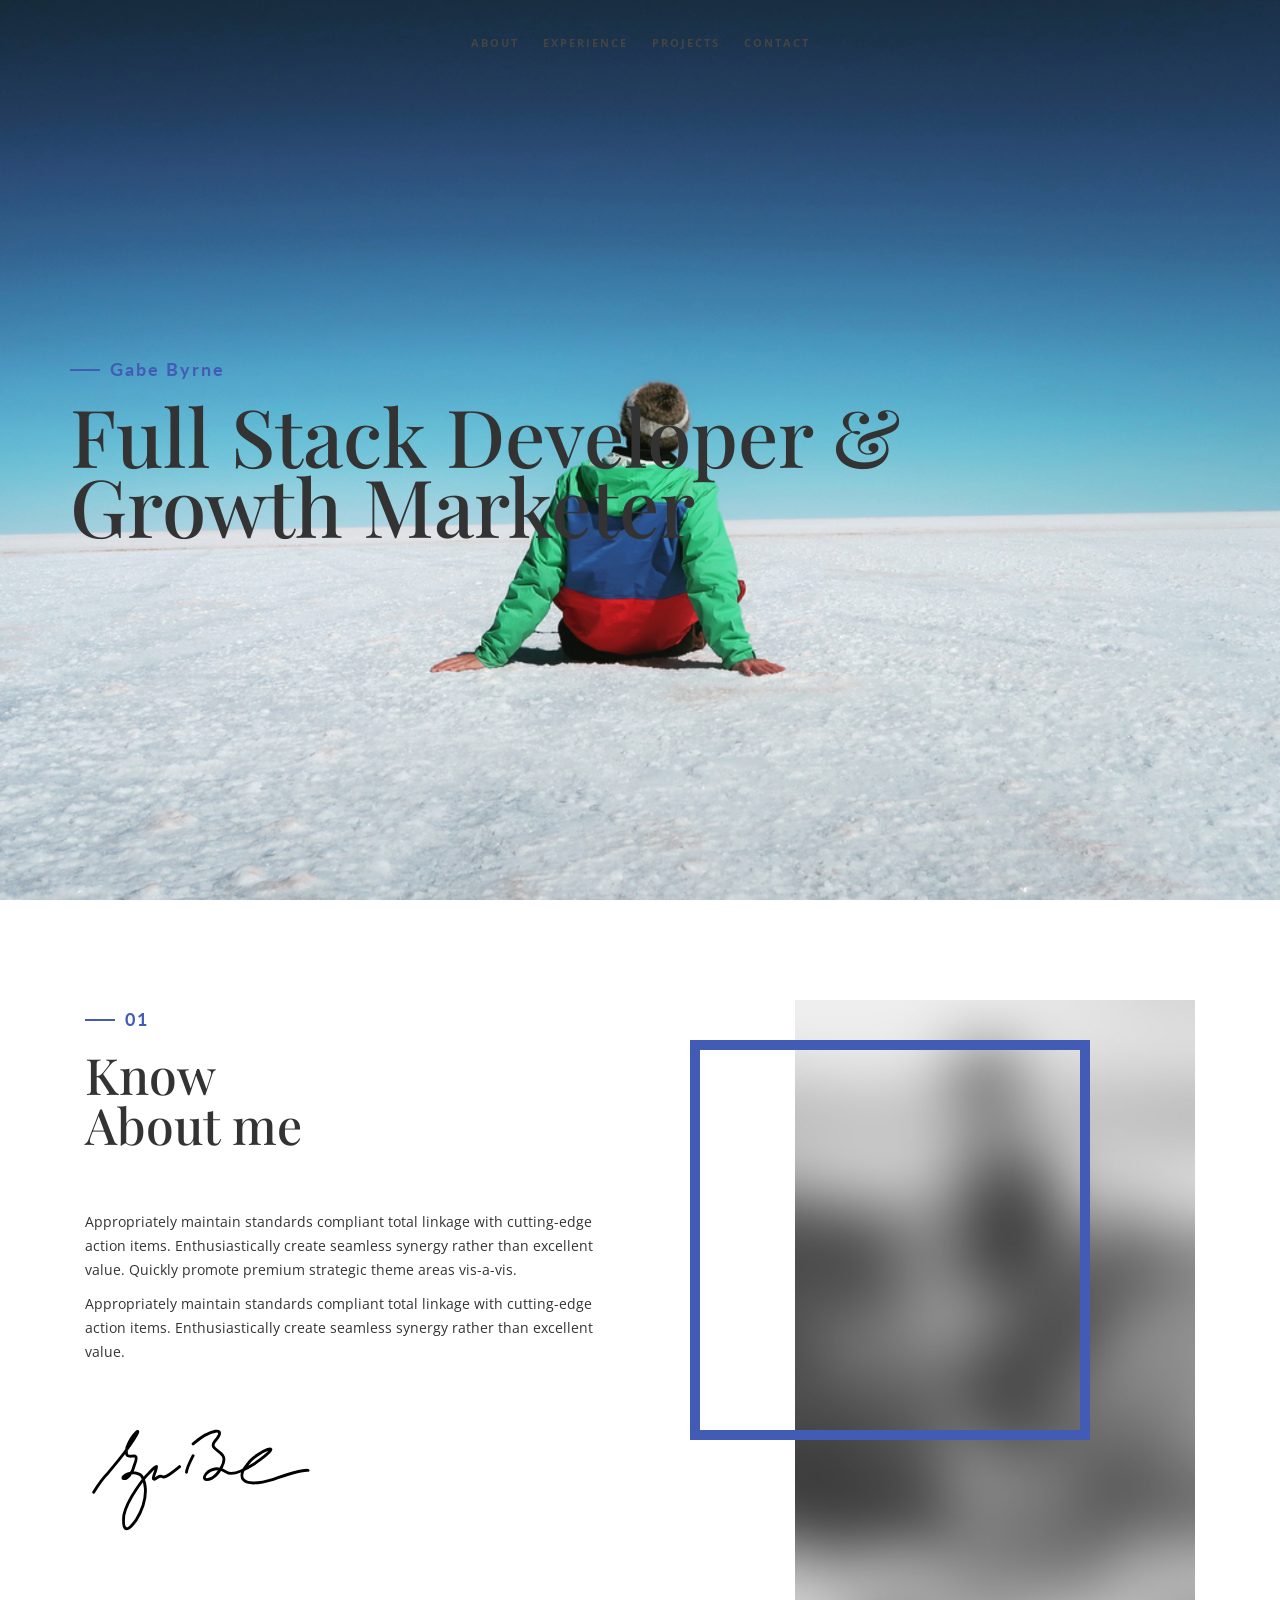
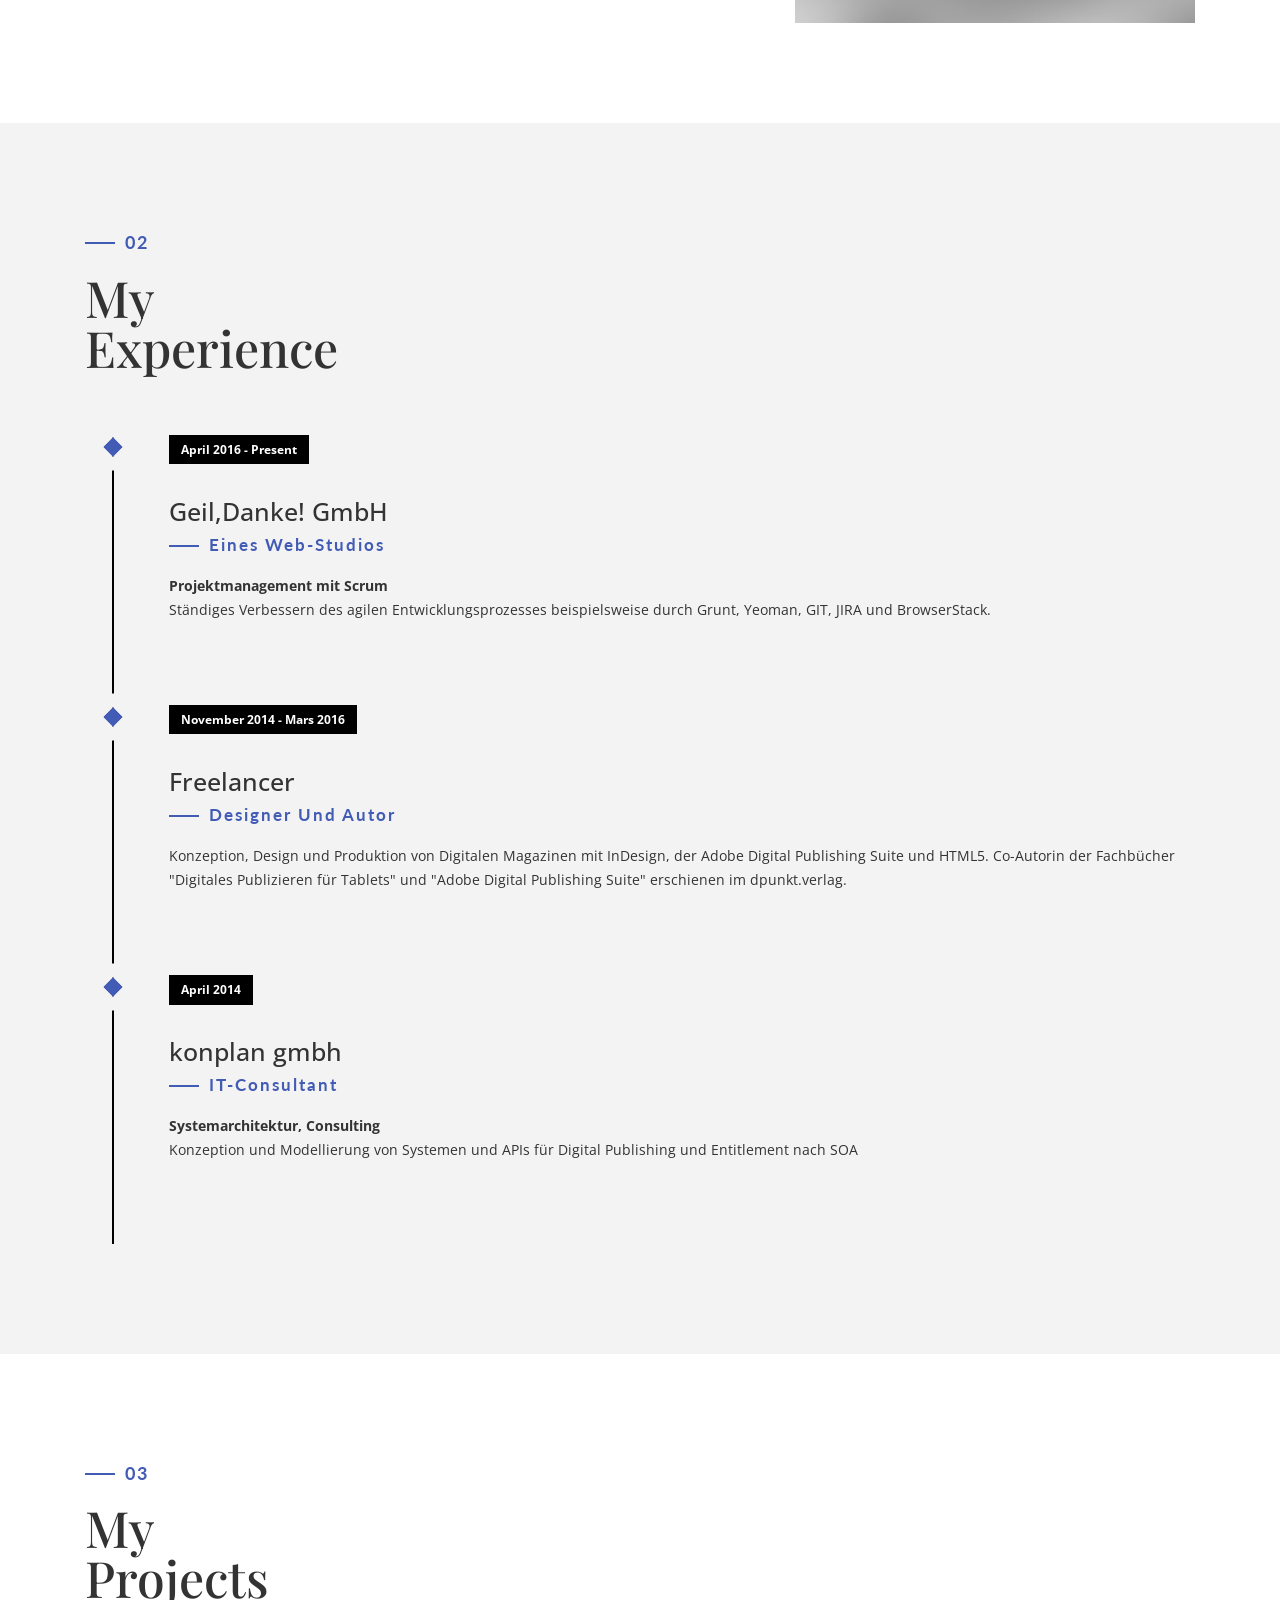
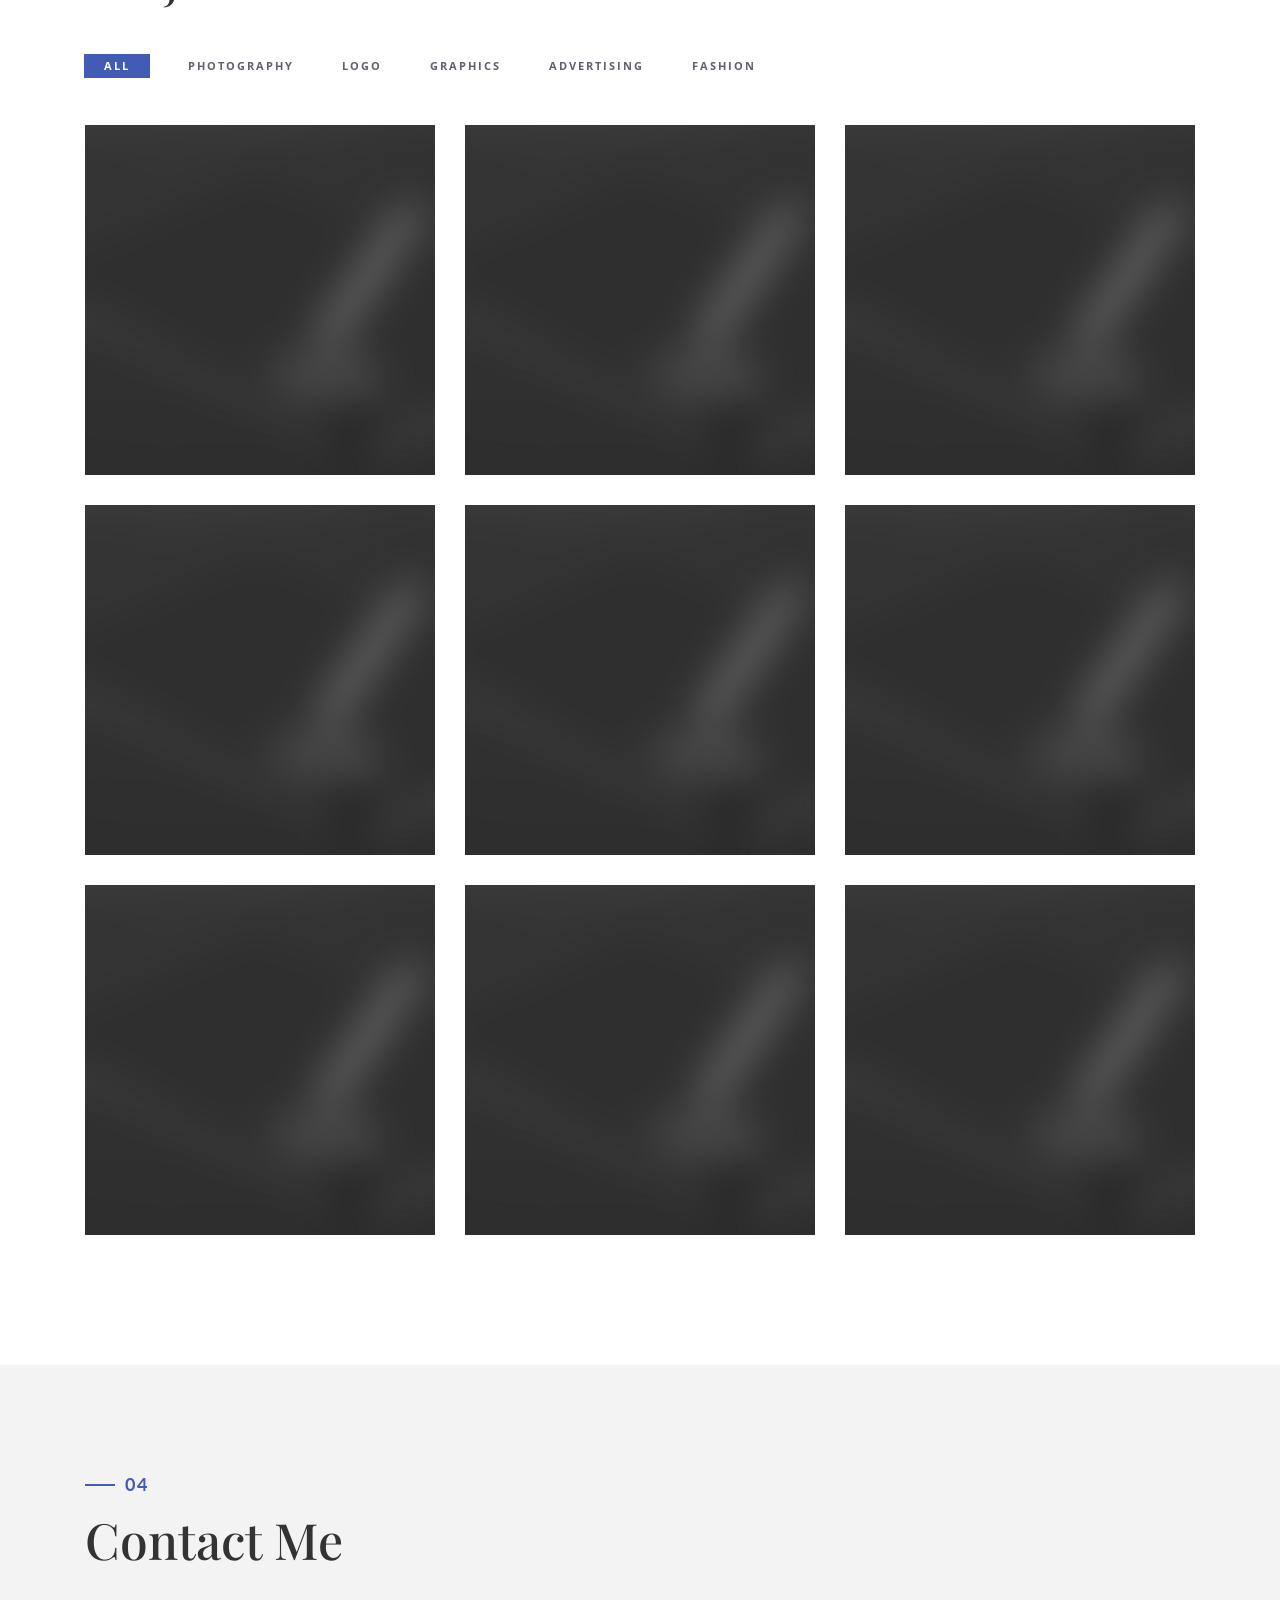
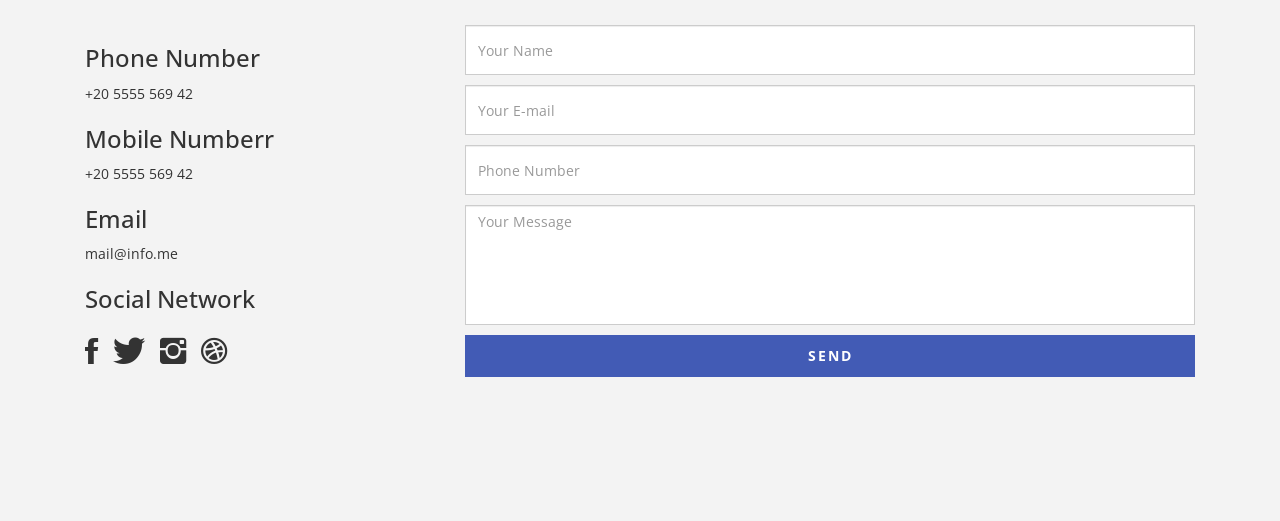
<file: resume-download/index.html>
<!DOCTYPE html>
<html lang="en">

<head>
    <meta charset="utf-8">
    <meta http-equiv="X-UA-Compatible" content="IE=edge">
    <meta name="viewport" content="width=device-width, initial-scale=1">
    <title>Resume</title>
    <link rel="icon" href="img/favicon.ico" type="image/x-icon">
    <!-- Bootstrap -->
    <link href="css/bootstrap.min.css" rel="stylesheet">
    <link href="ionicons/css/ionicons.min.css" rel="stylesheet">
    <link href="css/animate.min.css" rel="stylesheet">
    <link href="css/aos.css" rel="stylesheet">
    <!-- main style -->
    <link href="css/style.css" rel="stylesheet">
    <!-- HTML5 shim and Respond.js for IE8 support of HTML5 elements and media queries -->
    <!-- WARNING: Respond.js doesn't work if you view the page via file:// -->
    <!--[if lt IE 9]>
      <script src="https://oss.maxcdn.com/html5shiv/3.7.3/html5shiv.min.js"></script>
      <script src="https://oss.maxcdn.com/respond/1.4.2/respond.min.js"></script>
    <![endif]-->
</head>

<body>

    <!-- Preloader -->
    <div id="preloader">
        <div id="status">

            <div class="preloader" aria-busy="true" aria-label="Loading, please wait." role="progressbar">
            </div>

        </div>
    </div>
    <!-- ./Preloader -->
    
    <!-- header -->
    <header class="navbar-fixed-top">
        <nav>
            <ul>
                <li><a href="#about">About</a></li>
                <li><a href="#experience">experience</a></li>
                <li><a href="#projects">projects</a></li>
                <li><a href="#contact">contact</a></li>
            </ul>
        </nav>
    </header>
    <!-- ./header -->
    
    <!-- home -->
    <div class="section" id="home" data-stellar-background-ratio="0.5">
        <div class="container">
            <div class="disply-table">
                <div class="table-cell" data-aos="fade-up" data-aos-delay="0">
                    <h4>Gabe Byrne</h4>
                    <h1>Full Stack Developer &<br /> Growth Marketer</h1> </div>
            </div>
        </div>
    </div>
    <!-- ./home -->
    
    <!-- about -->
    <div class="section" id="about">
        <div class="container">
            <div class="col-md-6" data-aos="fade-up">
                <h4>01</h4>
                <h1 class="size-50">Know <br /> About me</h1>
                <div class="h-50"></div>
                <p>Appropriately maintain standards compliant total linkage with cutting-edge action items. Enthusiastically create seamless synergy rather than excellent value. Quickly promote premium strategic theme areas vis-a-vis.</p>
                <p>Appropriately maintain standards compliant total linkage with cutting-edge action items. Enthusiastically create seamless synergy rather than excellent value.</p>
                <div class="h-50"></div> <img src="img/Signature.svg" width="230" alt="" />
                <div class="h-50"></div>
            </div>
            <div class="col-md-6 about-img-div">
                <div class="about-border" data-aos="fade-up" data-aos-delay=".5"></div>
                <img src="img/about-img.jpg" width="400" class="img-responsive" alt="" align="right" data-aos="fade-right" data-aos-delay="0" />
            </div>
        </div>
    </div>
    <!-- ./about -->
    
    <!-- experience  -->
    <div class="section" id="experience">
        <div class="container">
            <div class="col-md-12">
                <h4>02</h4>
                <h1 class="size-50">My <br /> Experience</h1>
                <div class="h-50"></div>
            </div>
            <div class="col-md-12">
                <ul class="timeline">
                    <li class="timeline-event" data-aos="fade-up">
                        <label class="timeline-event-icon"></label>
                        <div class="timeline-event-copy">
                            <p class="timeline-event-thumbnail">April 2016 - Present</p>
                            <h3>Geil,Danke! GmbH</h3>
                            <h4>eines Web-Studios</h4>
                            <p><strong>Projektmanagement mit Scrum</strong>
                                <br>Ständiges Verbessern des agilen Entwicklungsprozesses beispielsweise durch Grunt, Yeoman, GIT, JIRA und BrowserStack.</p>
                        </div>
                    </li>
                    <li class="timeline-event" data-aos="fade-up" data-aos-delay=".2">
                        <label class="timeline-event-icon"></label>
                        <div class="timeline-event-copy">
                            <p class="timeline-event-thumbnail">November 2014 - Mars 2016</p>
                            <h3>Freelancer</h3>
                            <h4>Designer und Autor</h4>
                            <p>Konzeption, Design und Produktion von Digitalen Magazinen mit InDesign, der Adobe Digital Publishing Suite und HTML5. Co-Autorin der Fachbücher "Digitales Publizieren für Tablets" und "Adobe Digital Publishing Suite" erschienen im dpunkt.verlag.</p>
                        </div>
                    </li>
                    <li class="timeline-event" data-aos="fade-up" data-aos-delay=".4">
                        <label class="timeline-event-icon"></label>
                        <div class="timeline-event-copy">
                            <p class="timeline-event-thumbnail">April 2014</p>
                            <h3>konplan gmbh</h3>
                            <h4>IT-Consultant</h4>
                            <p><strong>Systemarchitektur, Consulting</strong>
                                <br>Konzeption und Modellierung von Systemen und APIs für Digital Publishing und Entitlement nach SOA</p>
                        </div>
                    </li>
                </ul>
            </div>
        </div>
    </div>
    <!-- ./experience -->
    
    <!-- projects -->
    <div class="section" id="projects">
        <div class="container">
            <div class="col-md-12">
                <h4>03</h4>
                <h1 class="size-50">My <br /> Projects</h1> 
            </div>
            <!-- main container -->
            <div class="main-container portfolio-inner clearfix">
                <!-- portfolio div -->
                <div class="portfolio-div">
                    <div class="portfolio">
                        <!-- portfolio_filter -->
                        <div class="categories-grid wow fadeInLeft">
                            <nav class="categories">
                                <ul class="portfolio_filter">
                                    <li><a href="" class="active" data-filter="*">All</a></li>
                                    <li><a href="" data-filter=".photography">Photography</a></li>
                                    <li><a href="" data-filter=".logo">Logo</a></li>
                                    <li><a href="" data-filter=".graphics">Graphics</a></li>
                                    <li><a href="" data-filter=".ads">Advertising</a></li>
                                    <li><a href="" data-filter=".fashion">Fashion</a></li>
                                </ul>
                            </nav>
                        </div>
                        <!-- portfolio_filter -->
                        
                        <!-- portfolio_container -->
                        <div class="no-padding portfolio_container clearfix" data-aos="fade-up">
                            <!-- single work -->
                            <div class="col-md-4 col-sm-6  fashion logo">
                                <a id="demo01" href="#animatedModal" class="portfolio_item"> <img src="img/portfolio/01.jpg" alt="image" class="img-responsive" />
                                    <div class="portfolio_item_hover">
                                        <div class="portfolio-border clearfix">
                                            <div class="item_info"> <span>Mockups in seconds</span> <em>Fashion / Logo</em> </div>
                                        </div>
                                    </div>
                                </a>
                            </div>
                            <!-- end single work -->
                            
                            <!-- single work -->
                            <div class="col-md-4 col-sm-6 ads graphics">
                                <a id="demo02" href="#animatedModal" class="portfolio_item"> <img src="img/portfolio/03.jpg" alt="image" class="img-responsive" />
                                    <div class="portfolio_item_hover">
                                        <div class="portfolio-border clearfix">
                                            <div class="item_info"> <span>Floating mockups</span> <em>Ads / Graphics</em> </div>
                                        </div>
                                    </div>
                                </a>
                            </div>
                            <!-- end single work -->
                            
                            <!-- single work -->
                            <div class="col-md-4 col-sm-6 photography">
                                <a id="demo03" href="#animatedModal" class="portfolio_item"> <img src="img/portfolio/02.jpg" alt="image" class="img-responsive" />
                                    <div class="portfolio_item_hover">
                                        <div class="portfolio-border clearfix">
                                            <div class="item_info"> <span>Photorealistic smartwatch</span> <em>Photography</em> </div>
                                        </div>
                                    </div>
                                </a>
                            </div>
                            <!-- end single work -->
                            
                            <!-- single work -->
                            <div class="col-md-4 col-sm-6 fashion ads">
                                <a id="demo04" href="#animatedModal" class="portfolio_item"> <img src="img/portfolio/04.jpg" alt="image" class="img-responsive" />
                                    <div class="portfolio_item_hover">
                                        <div class="portfolio-border clearfix">
                                            <div class="item_info"> <span>Held by hands</span> <em>Fashion / Ads</em> </div>
                                        </div>
                                    </div>
                                </a>
                            </div>
                            <!-- end single work -->
                            
                            <!-- single work -->
                            <div class="col-md-4 col-sm-6 graphics ads">
                                <a id="demo05" href="#animatedModal" class="portfolio_item"> <img src="img/portfolio/05.jpg" alt="image" class="img-responsive" />
                                    <div class="portfolio_item_hover">
                                        <div class="portfolio-border clearfix">
                                            <div class="item_info"> <span>Mobile devices</span> <em>Graphics / Ads</em> </div>
                                        </div>
                                    </div>
                                </a>
                            </div>
                            <!-- end single work -->
                            
                            <!-- single work -->
                            <div class="col-md-4 col-sm-6 photography">
                                <a id="demo06" href="#animatedModal" class="portfolio_item"> <img src="img/portfolio/010.jpg" alt="image" class="img-responsive" />
                                    <div class="portfolio_item_hover">
                                        <div class="portfolio-border clearfix">
                                            <div class="item_info"> <span>Photorealistic smartwatch</span> <em>Photography</em> </div>
                                        </div>
                                    </div>
                                </a>
                            </div>
                            <!-- end single work -->
                            
                            <!-- single work -->
                            <div class="col-md-4 col-sm-6 graphics ads">
                                <a id="demo07" href="#animatedModal" class="portfolio_item"> <img src="img/portfolio/06.jpg" alt="image" class="img-responsive" />
                                    <div class="portfolio_item_hover">
                                        <div class="portfolio-border clearfix">
                                            <div class="item_info"> <span>Mobile devices</span> <em>Graphics / Ads</em> </div>
                                        </div>
                                    </div>
                                </a>
                            </div>
                            <!-- end single work -->
                            
                            <!-- single work -->
                            <div class="col-md-4 col-sm-6 graphics ads">
                                <a id="demo08" href="#animatedModal" class="portfolio_item"> <img src="img/portfolio/07.jpg" alt="image" class="img-responsive" />
                                    <div class="portfolio_item_hover">
                                        <div class="portfolio-border clearfix">
                                            <div class="item_info"> <span>Mobile devices</span> <em>Graphics / Ads</em> </div>
                                        </div>
                                    </div>
                                </a>
                            </div>
                            <!-- end single work -->
                            
                            <!-- single work -->
                            <div class="col-md-4 col-sm-6 graphics ads">
                                <a id="demo09" href="#animatedModal" class="portfolio_item"> <img src="img/portfolio/08.jpg" alt="image" class="img-responsive" />
                                    <div class="portfolio_item_hover">
                                        <div class="portfolio-border clearfix">
                                            <div class="item_info"> <span>Mobile devices</span> <em>Graphics / Ads</em> </div>
                                        </div>
                                    </div>
                                </a>
                            </div>
                            <!-- end single work -->
                        </div>
                        <!-- end portfolio_container -->
                    </div>
                    <!-- portfolio -->
                </div>
                <!-- end portfolio div -->
            </div>
            <!-- end main container -->
        </div>
    </div>
    <!-- ./projects -->
    
    <!-- contact -->
    <div class="section" id="contact">
        <div class="container">
            <div class="col-md-12">
                <h4>04</h4>
                <h1 class="size-50">Contact  Me</h1>
                <div class="h-50"></div>
            </div>
            <div class="col-md-4" data-aos="fade-up">

                <h3>Phone Number</h3>
                <p>+20 5555 569 42</p>
                <h3> Mobile Numberr</h3>
                <p>+20 5555 569 42</p>
                <h3>Email</h3>
                <p>mail@info.me </p>

                <h3>Social Network</h3>

                <ul class="social">
                    <li><a href="#"><i class="ion-social-facebook"></i></a></li>
                    <li><a href="#"><i class="ion-social-twitter"></i></a></li>
                    <li><a href="#"><i class="ion-social-instagram"></i></a></li>
                    <li><a href="#"><i class="ion-social-dribbble"></i></a></li>
                </ul>
                <div class="clearfix"></div>
                <div class="h-50"></div>
            </div>
            <div class="col-md-8" data-aos="fade-up">
                <form class="contact-bg" id="contact-form" name="contact" method="post" novalidate="novalidate">
                    <input type="text" name="name" class="form-control" placeholder="Your Name" />
                    <input type="email" name="email" class="form-control" placeholder="Your E-mail" />
                    <input type="text" name="phone" class="form-control" placeholder="Phone Number" />
                    <textarea name="message" class="form-control" placeholder="Your Message" style="height:120px"></textarea>
                    <button id="submit" type="submit" name="submit" class="btn btn-glance">Send</button>
                    <div id="success">
                        <p class="green textcenter"> Your message was sent successfully! I will be in touch as soon as I can. </p>
                    </div>
                    <div id="error">
                        <p> Something went wrong, try refreshing and submitting the form again. </p>
                    </div>
                </form>
            </div>
        </div>
    </div>
    <!-- ./contact -->

    <!--DEMO01-->
    <div id="animatedModal" class="popup-modal">
        <!--THIS IS IMPORTANT! to close the modal, the class name has to match the name given on the ID -->
        <div id="btn-close-modal" class="close-animatedModal close-popup-modal"> <i class="ion-close-round"></i> </div>
        <div class="clearfix"></div>
        <div class="modal-content">
            <div class="container">
                <div class="portfolio-padding">
                    <div class="col-md-8 col-md-offset-2">
                        <h2>Geschäfts Eines<br /> Web-Studios</h2>
                        <div class="h-50"></div>
                        <p>Appropriately maintain standards compliant total linkage with cutting-edge action items. Enthusiastically create seamless synergy rather than excellent value. Quickly promote premium strategic theme areas vis-a-vis.</p>
                        <p>Appropriately maintain standards compliant total linkage with cutting-edge action items. Enthusiastically create seamless synergy rather than excellent value.</p>
                        <br />
                        <br /> <img src="img/portfolio/02.jpg" alt="" class="img-responsive" />
                        <br />
                        <br />
                        <p>Appropriately maintain standards compliant total linkage with cutting-edge action items. Enthusiastically create seamless synergy rather than excellent value. Quickly promote premium strategic theme areas vis-a-vis.</p>
                        <p>Appropriately maintain standards compliant total linkage with cutting-edge action items. Enthusiastically create seamless synergy rather than excellent value.</p>
                        <br />
                        <br /> </div>
                </div>
            </div>
        </div>
    </div>
    <!-- jQuery -->
    <script src="js/jquery.js"></script>
    <!--  plugins  -->
    <script src="js/bootstrap.min.js"></script>
    <script src="js/plugins.js"></script>
    <script src="js/aos.js"></script>
    <script src="js/jquery.form.js"></script>
    <script src="js/jquery.validate.min.js"></script>

    <!--  main script  -->
    <script src="js/custom.js"></script>
</body>

</html>
</file>
<file: resume-download/css/style.css>
/*
* Resume template
* Created by : Ahmed Essa
* website : www.ahmedessa.net
*/


/* Table of Content
==================================================
	- Google fonts & font family -
	- typography -
	- General -
    - Preloader -
	- Header -
    - home section -
    - About section -
    - experience section -
    - projects section -
    - Contact section -
    - Responsive media queries -
*/


/* Google fonts & font family
==================================================*/

@import 'https://fonts.googleapis.com/css?family=Lato:100,100i,300,300i,400,400i,700,700i,900,900i|Open+Sans:300,300i,400,400i,600,600i,700,700i,800,800i|Playfair+Display:400,400i,700,700i,900,900i';

/*
font-family: 'Playfair Display', serif;
font-family: 'Lato', sans-serif;
font-family: 'Open Sans', sans-serif;
*/


/* typography
==================================================*/

h1 {
    font-family: 'Playfair Display', serif;
    font-size: 80px;
    line-height: 70px;
}

h4 {
    font-family: 'Lato', sans-serif;
    text-transform: capitalize;
    letter-spacing: 2px;
    position: relative;
    color: #425BB5;
    margin-left: 40px;
    font-weight: 700;
}

h4:before {
    position: absolute;
    width: 30px;
    left: -40px;
    content: "";
    display: block;
    height: 2px;
    background: #425BB5;
    top: 9px;
}


/* General
==================================================*/

body {
    font-family: 'Open Sans', sans-serif;
    font-size: 14px;
    line-height: 24px;
}

.size-50 {
    font-size: 50px;
    line-height: 50px
}

.h-50 {
    height: 50px;
}


/* preloader
==================================================*/

#preloader {
    position: fixed;
    top: 0;
    left: 0;
    right: 0;
    bottom: 0;
    background-color: #fff;
    z-index: 10000
}

#status,
.preloader {
    top: 50%;
    left: 50%;
    position: absolute
}

#status {
    width: 100px;
    height: 100px;
    background-repeat: no-repeat;
    background-position: center;
    margin: -50px 0 0 -50px
}

.preloader {
    height: 40px;
    width: 40px;
    margin-top: -20px;
    margin-left: -20px
}

.preloader:before {
    content: "";
    display: block;
    position: absolute;
    left: -1px;
    top: -1px;
    height: 100%;
    width: 100%;
    -webkit-animation: rotation 1s linear infinite;
    animation: rotation 1s linear infinite;
    border: 2px solid #425BB5;
    border-top: 2px solid transparent;
    border-radius: 100%
}

.preloader>.icon {
    position: absolute;
    top: 50%;
    left: 50%;
    height: 25px;
    width: 10.6px;
    margin-top: -12.5px;
    margin-left: -5.3px;
    -webkit-animation: wink 1s ease-in-out infinite alternate;
    animation: wink 1s ease-in-out infinite alternate
}

@media only screen and (min-width:768px) {
    .preloader {
        height: 60px;
        width: 60px;
        margin-top: -30px;
        margin-left: -30px
    }
    .preloader:before {
        left: -2px;
        top: -2px;
        border-width: 2px
    }
    .preloader>.icon {
        height: 37.5px;
        width: 15.9px;
        margin-top: -18.75px;
        margin-left: -7.95px
    }
}

@media only screen and (min-width:1200px) {
    .preloader {
        height: 60px;
        width: 60px;
        margin-top: -30px;
        margin-left: -30px
    }
    .preloader>.icon {
        height: 50px;
        width: 21.2px;
        margin-top: -25px;
        margin-left: -10.6px
    }
}

@-webkit-keyframes rotation {
    from {
        -webkit-transform: rotate(0);
        transform: rotate(0)
    }
    to {
        -webkit-transform: rotate(359deg);
        transform: rotate(359deg)
    }
}

@keyframes rotation {
    from {
        -webkit-transform: rotate(0);
        transform: rotate(0)
    }
    to {
        -webkit-transform: rotate(359deg);
        transform: rotate(359deg)
    }
}

@-webkit-keyframes wink {
    from {
        opacity: 0
    }
    to {
        opacity: 1
    }
}

@keyframes wink {
    from {
        opacity: 0
    }
    to {
        opacity: 1
    }
}


/* Header
==================================================*/

header {
    text-align: center;
    -webkit-transition: all .5s;
    transition: all .5s;
    height: 65px;
}

nav ul {
    display: inline-block;
    padding-left: 0;
    list-style: none;
    padding: 20px;
    margin-bottom: 0;
    -webkit-transition: all .5s;
    transition: all .5s;
}

nav li {
    display: inline-block;
    margin: 10px;
}

nav li a {
    text-transform: uppercase;
    letter-spacing: 2px;
    color: #444;
    font-size: 11px;
    font-weight: bold;
}

.bg-nav {
    background: #fff;
    border-bottom: 1px solid #f3f3f3
}

.bg-nav ul {
    padding: 10px;
}

a:focus {
    color: #444;
    text-decoration: none;
}

a:hover {
    color: #425BB5;
    text-decoration: none;
}

a.active {
    color: #425BB5;
}


/* home section
==================================================*/

#home {
    background: url(../img/portoliobackground-gb.jpg);
    background-size: cover;
    height: 100vh;
}

.table-cell {
    display: table-cell;
    vertical-align: middle;
}

.disply-table {
    display: table;
    height: 100vh;
}


/* about section
==================================================*/

#about {
    padding: 100px 0;
}

.about-img-div img {
    margin: 0 auto;
}

.about-border {
    position: absolute;
    border: 10px solid #425BB5;
    width: 400px;
    height: 400px;
    top: 40px;
    left: 50px;
    z-index: 1
}


/* experience section
==================================================*/

#experience {
    padding: 100px 0;
    background: #f3f3f3
}

.experience-row {
    padding: 20px 0;
    border-bottom: 1px solid #ddd;
}

.experience-row h3 {
    font-family: 'Lato', sans-serif;
    text-transform: capitalize;
    letter-spacing: 2px;
    color: #425BB5;
    font-size: 16px;
    font-weight: bold
}

.experience-row p {
    color: #888;
    margin-top: 20px;
    font-size: 15px;
}

.experience-row .date {
    color: #000;
    font-size: 17px;
}

.timeline {
    padding-left: 0;
    list-style: none;
    position: relative;
}

.timeline:before {
    background-color: black;
    content: '';
    margin-left: -1px;
    position: absolute;
    top: 0;
    left: 2em;
    width: 2px;
    height: 100%;
}

.timeline-event {
    position: relative;
}

.timeline-event:hover .timeline-event-icon {
    -webkit-transform: rotate(-45deg);
    transform: rotate(-45deg);
    background-color: #425BB5;
}

.timeline-event:hover .timeline-event-thumbnail {
    box-shadow: inset 40em 0 0 0 #425BB5;
}

.timeline-event-copy {
    padding: 2em;
    position: relative;
    top: -1.875em;
    left: 4em;
    width: 100%;
}

.timeline-event-copy h3 {
    font-size: 1.75em;
}

.timeline-event-copy h4 {
    font-size: 1.2em;
    margin-bottom: 1.2em;
}

.timeline-event-copy strong {
    font-weight: 700;
}

.timeline-event-copy p:not(.timeline-event-thumbnail) {
    padding-bottom: 1.2em;
}

.timeline-event-icon {
    -webkit-transition: -webkit-transform 0.2s ease-in;
    transition: -webkit-transform 0.2s ease-in;
    transition: transform 0.2s ease-in;
    transition: transform 0.2s ease-in, -webkit-transform 0.2s ease-in;
    -webkit-transform: rotate(45deg);
    transform: rotate(45deg);
    background-color: #425BB5;
    outline: 10px solid #f3f3f3;
    display: block;
    margin: 0.5em 0.5em 0.5em -0.5em;
    position: absolute;
    top: 0;
    left: 2em;
    width: 1em;
    height: 1em;
}

.timeline-event-thumbnail {
    -moz-transition: box-shadow 0.5s ease-in 0.1s;
    -o-transition: box-shadow 0.5s ease-in 0.1s;
    -webkit-transition: box-shadow 0.5s ease-in;
    -webkit-transition-delay: 0.1s;
    -webkit-transition: box-shadow 0.5s ease-in 0.1s;
    transition: box-shadow 0.5s ease-in 0.1s;
    color: white;
    font-size: 12px;
    font-weight: bold;
    background-color: black;
    box-shadow: inset 0 0 0 0em #425BB5;
    display: inline-block;
    margin-bottom: 1.2em;
    padding: 0.25em 1em 0.2em 1em;
}


/* projects section
==================================================*/

#projects {
    padding: 100px 0;
}

.portfolio .categories-grid span {
    font-size: 30px;
    margin-bottom: 30px;
    display: inline-block;
}

.portfolio .categories-grid .categories ul li {
    list-style: none;
    margin: 20px 0;
}

.portfolio .categories-grid .categories ul li a {
    display: inline-block;
    color: #60606e;
    padding: 0 10px;
    margin: 0 14px;
    -webkit-transition: all .2s ease-in-out .2s;
    transition: all .2s ease-in-out .2s;
}

.portfolio .categories-grid .categories ul li a:hover,
.portfolio .categories-grid .categories ul li a:focus {
    text-decoration: none;
}

.portfolio .categories-grid .categories ul li a.active {
    background-color: #425BB5;
    padding: 0px 20px;
    color: white;
    text-decoration: none;
}

.portfolio_filter {
    padding-left: 0;
}

.portfolio_item {
    position: relative;
    overflow: hidden;
    display: block;
    margin-bottom: 30px;
}

.portfolio_item .portfolio_item_hover {
    position: absolute;
    top: 0px;
    left: 0px;
    height: 100%;
    width: 100%;
    background-color: #425BB5;
    -webkit-transform: translateY(100%);
    transform: translateY(100%);
    opacity: 0;
    -webkit-transition: all .2s ease-in-out;
    transition: all .2s ease-in-out;
    color: #333;
}

.portfolio_item .portfolio_item_hover .item_info {
    text-align: center;
    position: absolute;
    top: 50%;
    left: 50%;
    -webkit-transform: translate(-50%, -50%);
    transform: translate(-50%, -50%);
    padding: 10px;
    width: 100%;
    font-weight: bold;
}

.portfolio_item .portfolio_item_hover .item_info span {
    display: block;
    color: #fff;
    font-size: 18px;
    -webkit-transform: translateY(-100px);
    transform: translateY(-100px);
    -webkit-transition: all .3s ease-in-out .3s;
    transition: all .3s ease-in-out .3s;
    opacity: 0;
}

.portfolio_item .portfolio_item_hover .item_info em {
    font-style: normal;
    display: inline-block;
    background-color: #425BB5;
    padding: 5px 20px;
    color: #fff;
    margin-top: 10px;
    -webkit-transform: translateY(100px);
    transform: translateY(100px);
    -webkit-transition: all .3s ease-in-out .3s;
    transition: all .3s ease-in-out .3s;
    opacity: 0;
    font-size: 10px;
    letter-spacing: 2px;
}

.portfolio_item:hover .portfolio_item_hover {
    opacity: 1;
    -webkit-transform: translateX(0);
    transform: translateX(0);
}

.portfolio_item:hover .item_info em,
.portfolio_item:hover .item_info span {
    opacity: 1;
    -webkit-transform: translateX(0);
    transform: translateX(0);
}

.portfolio .categories-grid .categories ul li {
    float: left;
}

.portfolio .categories-grid .categories ul li a {
    padding: 0 10px;
    -webkit-transition: all .2s ease-in-out .2s;
    transition: all .2s ease-in-out .2s;
}

.portfolio_filter {
    padding-left: 0;
    display: inline-block;
    margin: 0 auto;
    text-align: center;
}

.portfolio_item img {
    -webkit-filter: grayscale(100%);
    filter: grayscale(100%);
}

.portfolio-padding {
    padding: 50px 0;
}

.portfolio-inner {
    padding-bottom: 0 !important;
    padding-top: 55px;
}

.modal-content {
    box-shadow: 0 5px 15px rgba(0, 0, 0, 0);
    border: none;
}

.popup-modal {
    background: #fff;
}

.close-popup-modal {
    float: right;
    margin: 20px;
    font-size: 22px;
    opacity: 0;
    cursor: pointer;
    -webkit-transition: all .3s;
    transition: all .3s;
    -webkit-transition-delay: .6s;
    transition-delay: .6s;
    position: fixed;
    z-index: 100000;
    right: 14px;
}

.animatedModal-on .close-popup-modal {
    opacity: 1;
}

.modal-content h2 {
    font-family: 'Playfair Display', serif;
    font-size: 40px;
    line-height: 50px;
}


/* contact
==================================================*/

#contact {
    padding: 100px 0;
    background: #f3f3f3
}

#contact-form input,
#contact-form textarea {
    height: 50px;
    margin-bottom: 10px;
    border-radius: 0;
}

#contact-form label {
    display: block;
    margin-bottom: .2em;
    font-size: 13px;
    line-height: 13px;
    font-size: 1.3rem;
    line-height: 1.3rem;
    color: #000;
}

#contact-form label.error {
    margin-top: 10px;
    margin-bottom: 1em;
    font-size: 12px;
    line-height: 12px;
    font-size: 1.2rem;
    line-height: 1.2rem;
    color: #D33E43;
    margin-left: 10px
}

#contact-form input[type="text"].error,
#contact-form input[type="password"].error,
#contact-form input[type="date"].error,
#contact-form input[type="datetime"].error,
#contact-form input[type="datetime-local"].error,
#contact-form input[type="month"].error,
#contact-form input[type="week"].error,
#contact-form input[type="email"].error,
#contact-form input[type="number"].error,
#contact-form input[type="search"].error,
#contact-form input[type="tel"].error,
#contact-form input[type="time"].error,
#contact-form input[type="url"].error,
#contact-form textarea.error {
    border-color: #D33E43
}

textarea {
    resize: none;
}

fieldset {
    border: 0px;
    margin: 0;
    padding: 0
}

.required {
    color: #e9266d
}

#success,
#error {
    display: none
}

#success p,
#error p {
    display: block;
}

#success p {
    color: #425BB5;
    font-size: 15px;
    text-align: center;
    padding: 10px;
    border: 2px solid #425BB5;
    margin-top: 10px;
}

#error p {
    color: #D33E43;
    font-size: 15px;
    text-align: center;
    padding: 10px;
    border: 2px solid #D33E43;
    margin-top: 10px;
}

#submit {
    background-color: #425BB5;
    color: #fff;
    padding: 10px 40px;
    border-radius: 0;
    text-transform: uppercase;
    letter-spacing: 2px;
    font-weight: bold;
    width: 100%;
}

.social {
    padding-left: 0;
    list-style: none;
    margin-top: 20px;
}

.social li {
    float: left;
}

.social li a {
    color: #333;
    font-size: 35px;
    margin-right: 15px;
    transition: all .3s;
    -webkit-transition: all .3s;
}

.social li a:hover {
    color: #425BB5;
}


/* Responsive media queries
==================================================*/

@media (max-width: 991px) {
    .portfolio .categories-grid .categories ul li a {
        padding: 0 2px;
    }
}

@media (max-width: 768px) {
    .timeline-event-copy {
        width: 90%;
        left: 2em;
    }
}

@media (max-width: 500px) {
    h1 {
        font-family: 'Playfair Display', serif;
        font-size: 50px;
        line-height: 50px;
    }
    #home,
    .disply-table {
        height: 600px;
    }
    .about-border {
        width: 265px;
    }
    .portfolio .categories-grid .categories ul li {
        list-style: none;
        margin: 10px 0;
    }
}

@media (max-width: 420px) {
    nav li {
        margin: 6px;
    }
    nav li a {
        font-size: 10px;
    }
}
</file>
